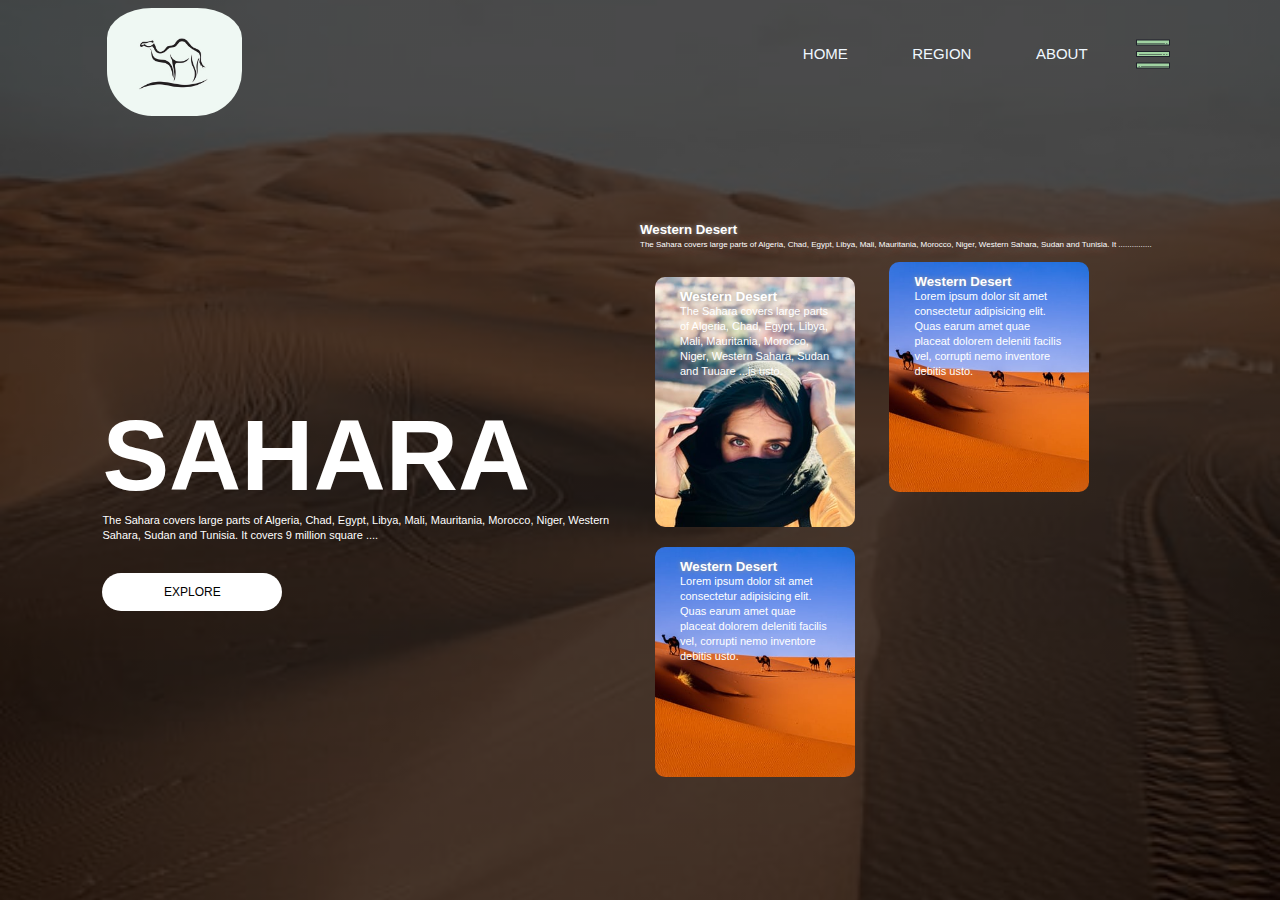
<file: index.html>
<!DOCTYPE html>
<html lang="en">

<head>
    <meta charset="UTF-8">
    <meta http-equiv="X-UA-Compatible" content="IE=edge">
    <meta name="viewport" content="width=device-width, initial-scale=1.0">
    <title>TOUR FOR SAHARA</title>
    <link rel="stylesheet" href="style.css">
</head>

<body>
    <div class="container">
        <div class="navbar">
            <img src="360_F_222437510_xdIJ6dKh4VDWGo7iHCDz0Tf3WupgMPj9.jpg" alt="image" class="logo">
            <nav>
                <ul>
                    <li><a href=""> HOME</a></li>
                    <li><a href=""> REGION</a></li>
                    <li><a href=""> ABOUT </a></li>
                </ul>
            </nav>
            <img src=" icons8-menu-100.png" alt="icon" class="menu-icon">
        </div>
        <div class="row">
            <div class="col">
                <h1>SAHARA</h1>
                <p>The Sahara covers large parts of Algeria, Chad, Egypt, Libya, Mali, Mauritania, Morocco, Niger, Western Sahara, Sudan and Tunisia. It covers 9 million square ....</p>
                <button type="buuton">EXPLORE</button>
            </div>
            <div class="col">
                <div class="card">
                    <h5>Western Desert</h5>
                    <p>The Sahara covers large parts of Algeria, Chad, Egypt, Libya, Mali, Mauritania, Morocco, Niger, Western Sahara, Sudan and Tunisia. It ...............</p>
                </div>
                <div class="card2">
                    <h5>Western Desert</h5>
                    <p>The Sahara covers large parts of Algeria, Chad, Egypt, Libya, Mali, Mauritania, Morocco, Niger, Western Sahara, Sudan and Tuuare ...is usto.</p>
                </div>
                <div class="card3">
                    <h5>Western Desert</h5>
                    <p>Lorem ipsum dolor sit amet consectetur adipisicing elit. Quas earum amet quae placeat dolorem deleniti facilis vel, corrupti nemo inventore debitis usto.</p>
                </div>
                <div class="card4">
                    <h5>Western Desert</h5>
                    <p>Lorem ipsum dolor sit amet consectetur adipisicing elit. Quas earum amet quae placeat dolorem deleniti facilis vel, corrupti nemo inventore debitis usto.</p>
                </div>
            </div>

        </div>



    </div>

</body>

</html>
</file>
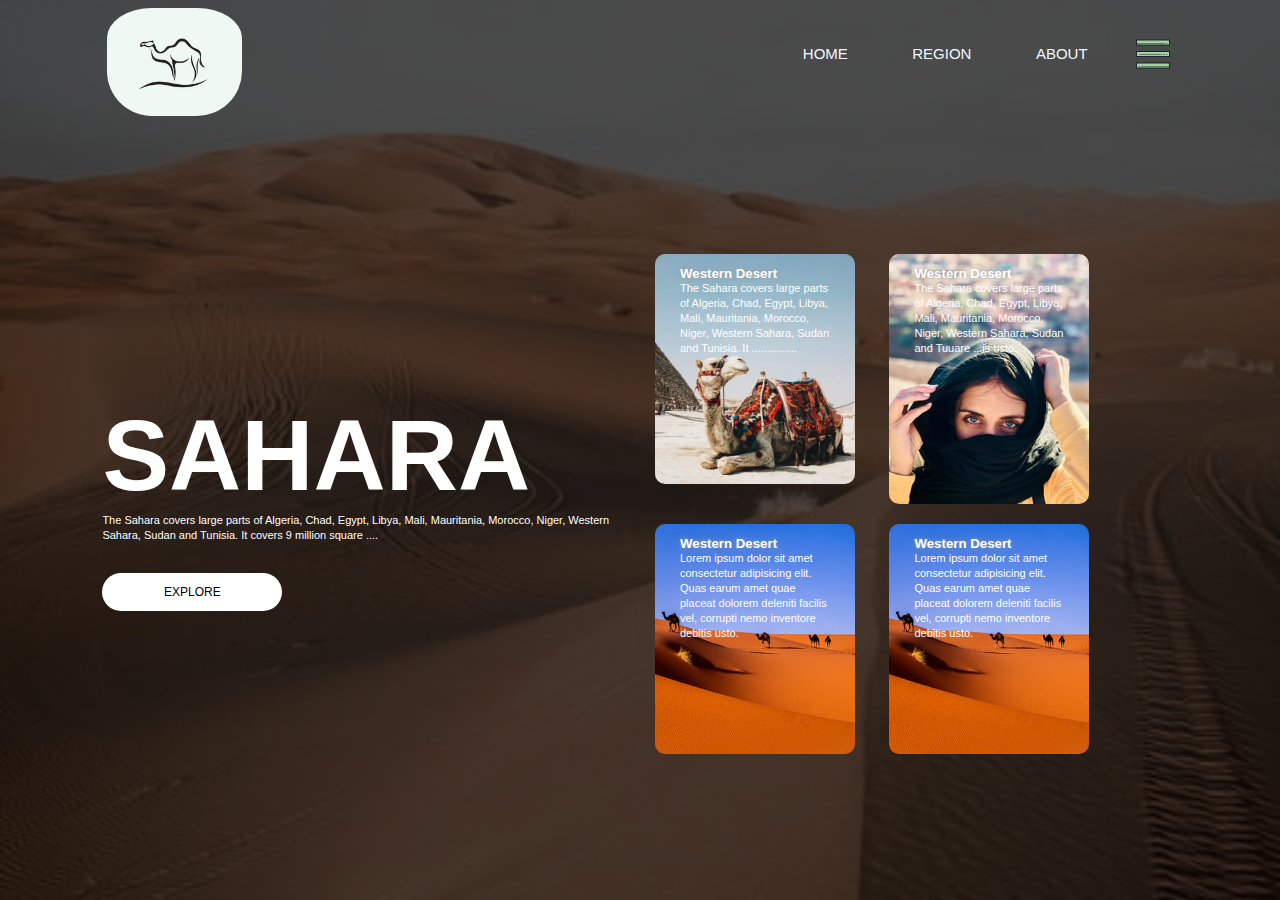
<file: sahara.html>
<!DOCTYPE html>
<html lang="en">

<head>
    <meta charset="UTF-8">
    <meta http-equiv="X-UA-Compatible" content="IE=edge">
    <meta name="viewport" content="width=device-width, initial-scale=1.0">
    <title>Document</title>
    <link rel="stylesheet" href="style.css">
</head>

<body>
    <div class="container">
        <div class="navbar">
            <img src="360_F_222437510_xdIJ6dKh4VDWGo7iHCDz0Tf3WupgMPj9.jpg" alt="image" class="logo">
            <nav>
                <ul>
                    <li><a href=""> HOME</a></li>
                    <li><a href=""> REGION</a></li>
                    <li><a href=""> ABOUT </a></li>
                </ul>
            </nav>
            <img src=" icons8-menu-100.png" alt="icon" class="menu-icon">
        </div>
        <div class="row">
            <div class="col">
                <h1>SAHARA</h1>
                <p>The Sahara covers large parts of Algeria, Chad, Egypt, Libya, Mali, Mauritania, Morocco, Niger, Western Sahara, Sudan and Tunisia. It covers 9 million square ....</p>
                <button type="buuton">EXPLORE</button>
            </div>
            <div class="col">
                <div class="card1">
                    <h5>Western Desert</h5>
                    <p>The Sahara covers large parts of Algeria, Chad, Egypt, Libya, Mali, Mauritania, Morocco, Niger, Western Sahara, Sudan and Tunisia. It ...............</p>
                </div>
                <div class="card2">
                    <h5>Western Desert</h5>
                    <p>The Sahara covers large parts of Algeria, Chad, Egypt, Libya, Mali, Mauritania, Morocco, Niger, Western Sahara, Sudan and Tuuare ...is usto.</p>
                </div>
                <div class="card3">
                    <h5>Western Desert</h5>
                    <p>Lorem ipsum dolor sit amet consectetur adipisicing elit. Quas earum amet quae placeat dolorem deleniti facilis vel, corrupti nemo inventore debitis usto.</p>
                </div>
                <div class="card4">
                    <h5>Western Desert</h5>
                    <p>Lorem ipsum dolor sit amet consectetur adipisicing elit. Quas earum amet quae placeat dolorem deleniti facilis vel, corrupti nemo inventore debitis usto.</p>
                </div>
            </div>

        </div>



    </div>

</body>

</html>
</file>
<file: style.css>
* {
    margin: 0;
    padding: 0;
    font-family: 'Roboto', sans-serif;
}

.container {
    width: 100%;
    height: 100vh;
    background-image: linear-gradient(rgba(0, 0, 0, .7), rgba(0, 0, 0, 0.7)), url(photo-1597025145508-41a83e3f0470.jpg);
    background-position: center;
    background-size: cover;
    padding-left: 8%;
    padding-right: 8%;
    box-sizing: border-box;
}

.navbar {
    height: 12%;
    display: flex;
    align-items: center;
}

.logo {
    height: 100%;
    cursor: pointer;
    padding: 5px;
    padding-top: 20px;
    border-radius: 50px;
}

.menu-icon {
    width: 50px;
    cursor: pointer;
    margin-left: 40px;
}

nav {
    flex: 1;
    text-align: right;
}

nav ul li {
    list-style: none;
    display: inline-block;
    margin-left: 60px;
}

nav ul li a {
    text-decoration: none;
    color: aliceblue;
    font-size: 15px;
}

.row {
    display: flex;
    height: 88%;
    align-items: center;
}

.col {
    flex-basis: 60%;
}

h1 {
    color: white;
    font-size: 100px;
}

p {
    color: white;
    font-size: 11px;
    line-height: 15px;
}

button {
    width: 180px;
    color: black;
    font-size: 12px;
    padding: 12px 0;
    background: white;
    border: 0;
    border-radius: 20px;
    outline: none;
    margin-top: 30px;
    cursor: pointer;
}

.card1 {
    width: 200px;
    height: 230px;
    display: inline-block;
    border-radius: 10px;
    padding: 12px 25px;
    box-sizing: border-box;
    cursor: pointer;
    margin: 10px 15px;
    background-image: url(photo-1542916514-3e2119eefeb7.jpg);
    background-position: center;
    background-size: cover;
    transition: transform 0.5s;
}

.card2 {
    width: 200px;
    height: 250px;
    display: inline-block;
    border-radius: 10px;
    padding: 12px 25px;
    box-sizing: border-box;
    cursor: pointer;
    margin: 10px 15px;
    background-position: center;
    background-size: cover;
    background-image: url(photo-1564251658801-0fb2bca2e64b.jpg);
    transition: transform 0.5s;
}

.card3 {
    width: 200px;
    height: 230px;
    display: inline-block;
    border-radius: 10px;
    padding: 12px 25px;
    box-sizing: border-box;
    cursor: pointer;
    margin: 10px 15px;
    background-position: center;
    background-size: cover;
    background-image: url(photo-1559586616-361e18714958.jpg);
    transition: transform 0.5s;
}

.card4 {
    width: 200px;
    height: 230px;
    display: inline-block;
    border-radius: 10px;
    padding: 12px 25px;
    box-sizing: border-box;
    cursor: pointer;
    margin: 10px 15px;
    background-position: center;
    background-size: cover;
    background-image: url(photo-1559586616-361e18714958.jpg);
    transition: transform 0.5s;
}

.card1:hover {
    transform: translateY(-10px);
}

.card2:hover {
    transform: translateY(-10px);
}

.card3:hover {
    transform: translateY(-10px);
}

.card4:hover {
    transform: translateY(-10px);
}

h5 {
    color: white;
    text-shadow: 0 0 5px #999;
}

.card p {
    text-shadow: 0 0 15px rgb(194, 166, 166);
    font-size: 8px;
}
</file>
